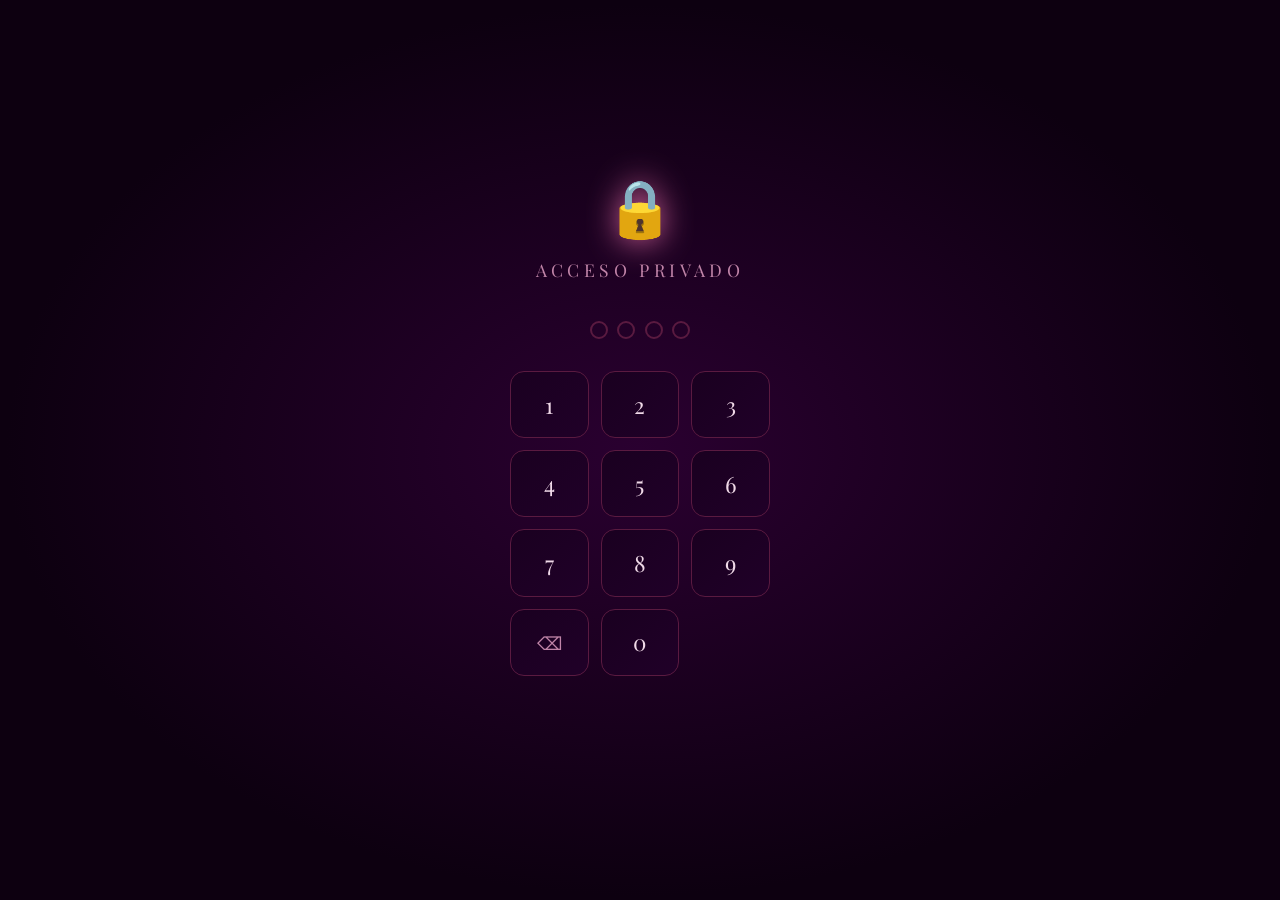
<file: index.html>
<!DOCTYPE html>
<html lang="es">
<head>
  <meta charset="UTF-8" />
  <meta name="viewport" content="width=device-width, initial-scale=1.0"/>
  <title>Acceso privado ❤</title>
  <link rel="stylesheet" href="css/style.css" />
</head>
<body>

<canvas id="hearts-canvas"></canvas>

<div class="lock-screen">
  <div class="lock-icon" id="lock-icon">🔒</div>
  <p class="lock-title">Acceso privado</p>

  <div class="code-display" id="code-display">
    <div class="code-dot"></div>
    <div class="code-dot"></div>
    <div class="code-dot"></div>
    <div class="code-dot"></div>
  </div>

  <div class="keypad">
    <button class="key" onclick="press('1')">1</button>
    <button class="key" onclick="press('2')">2</button>
    <button class="key" onclick="press('3')">3</button>
    <button class="key" onclick="press('4')">4</button>
    <button class="key" onclick="press('5')">5</button>
    <button class="key" onclick="press('6')">6</button>
    <button class="key" onclick="press('7')">7</button>
    <button class="key" onclick="press('8')">8</button>
    <button class="key" onclick="press('9')">9</button>
    <button class="key del" onclick="del()">⌫</button>
    <button class="key zero" onclick="press('0')">0</button>
  </div>

  <p class="lock-msg" id="lock-msg"></p>
</div>

<script>
  const CODE    = '2808';
  let   entered = '';
  let   locked  = false;

  const dots    = document.querySelectorAll('.code-dot');
  const display = document.getElementById('code-display');
  const msg     = document.getElementById('lock-msg');
  const icon    = document.getElementById('lock-icon');

  function updateDots() {
    dots.forEach((d, i) => {
      d.classList.toggle('filled', i < entered.length);
      d.classList.remove('error');
    });
  }

  function showMsg(text) {
    msg.textContent = text;
    msg.classList.add('visible');
  }

  function press(digit) {
    if (locked || entered.length >= 4) return;
    entered += digit;
    updateDots();
    if (entered.length === 4) check();
  }

  function del() {
    if (locked) return;
    entered = entered.slice(0, -1);
    updateDots();
    msg.classList.remove('visible');
  }

  function check() {
    locked = true;
    if (entered === CODE) {
      // ── CORRECTO ──
      display.classList.add('success');
      icon.textContent  = '🔓';
      icon.classList.add('open');
      showMsg('¡Bienvenido, Tete! ❤');
      setTimeout(() => {
        window.location.href = 'main.html';
      }, 1400);
    } else {
      // ── INCORRECTO ──
      dots.forEach(d => d.classList.add('error'));
      showMsg('Código incorrecto 💔');
      setTimeout(() => {
        entered = '';
        locked  = false;
        updateDots();
        msg.classList.remove('visible');
      }, 900);
    }
  }

  // Soporte teclado físico
  document.addEventListener('keydown', e => {
    if (e.key >= '0' && e.key <= '9') press(e.key);
    if (e.key === 'Backspace') del();
  });

  // ── CORAZONES FONDO ──
  const canvas = document.getElementById('hearts-canvas');
  const ctx    = canvas.getContext('2d');
  let hearts   = [];

  function resize() {
    canvas.width  = window.innerWidth;
    canvas.height = window.innerHeight;
  }
  resize();
  window.addEventListener('resize', resize);

  function Heart() { this.reset(); }
  Heart.prototype.reset = function () {
    this.x         = Math.random() * canvas.width;
    this.y         = canvas.height + 20;
    this.size      = 8 + Math.random() * 14;
    this.speed     = .4 + Math.random() * .8;
    this.alpha     = .15 + Math.random() * .35;
    this.drift     = (Math.random() - .5) * .4;
    this.sway      = 0;
    this.swaySpeed = .01 + Math.random() * .02;
  };
  Heart.prototype.update = function () {
    this.sway += this.swaySpeed;
    this.x    += Math.sin(this.sway) * this.drift * 2;
    this.y    -= this.speed;
    if (this.y < -20) this.reset();
  };
  Heart.prototype.draw = function () {
    ctx.save();
    ctx.globalAlpha = this.alpha;
    ctx.fillStyle   = '#d966a0';
    ctx.translate(this.x, this.y);
    ctx.scale(this.size / 10, this.size / 10);
    ctx.beginPath();
    ctx.moveTo(0, -3);
    ctx.bezierCurveTo(-5, -8, -10, -3, 0,  4);
    ctx.bezierCurveTo( 10, -3,  5, -8, 0, -3);
    ctx.fill();
    ctx.restore();
  };

  for (let i = 0; i < 40; i++) {
    const h = new Heart();
    h.y = Math.random() * canvas.height;
    hearts.push(h);
  }

  (function loop() {
    ctx.clearRect(0, 0, canvas.width, canvas.height);
    hearts.forEach(h => { h.update(); h.draw(); });
    requestAnimationFrame(loop);
  })();
</script>
</body>
</html>
</file>
<file: css/style.css>
@import url('https://fonts.googleapis.com/css2?family=Playfair+Display:ital,wght@0,400;0,700;1,400&family=Lato:wght@300;400&display=swap');

*, *::before, *::after { box-sizing: border-box; margin: 0; padding: 0; }

body {
  background: #0d0010;
  color: #f0d9e8;
  font-family: 'Lato', sans-serif;
  overflow-x: hidden;
}

/* ── CORAZONES FLOTANTES ── */
#hearts-canvas {
  position: fixed;
  top: 0; left: 0;
  width: 100%; height: 100%;
  pointer-events: none;
  z-index: 0;
}

/* ── HERO ── */
.hero {
  position: relative;
  z-index: 1;
  min-height: 100vh;
  display: flex;
  flex-direction: column;
  align-items: center;
  justify-content: center;
  text-align: center;
  padding: 2rem;
  background: radial-gradient(ellipse at center, #2a0030 0%, #0d0010 70%);
}

.hero .label {
  font-size: .85rem;
  letter-spacing: .3em;
  text-transform: uppercase;
  color: #c084a8;
  margin-bottom: 1rem;
}

.hero h1 {
  font-family: 'Playfair Display', serif;
  font-size: clamp(3rem, 10vw, 6rem);
  line-height: 1.1;
  background: linear-gradient(135deg, #ff85b3, #ffcce0, #d966a0);
  -webkit-background-clip: text;
  -webkit-text-fill-color: transparent;
  background-clip: text;
  filter: drop-shadow(0 0 30px #d966a080);
}

.hero .date {
  margin-top: 1.5rem;
  font-size: 1rem;
  color: #e8b4cc;
  letter-spacing: .15em;
}

.counter {
  margin-top: .6rem;
  font-size: .9rem;
  color: #b07090;
  font-style: italic;
}

.scroll-hint {
  position: absolute;
  bottom: 2rem;
  font-size: .75rem;
  color: #7a4060;
  letter-spacing: .2em;
  animation: pulse 2s ease-in-out infinite;
}

/* ── SECCIÓN GENERAL ── */
section {
  position: relative;
  z-index: 1;
  max-width: 780px;
  margin: 0 auto;
  padding: 5rem 2rem;
}

section h2 {
  font-family: 'Playfair Display', serif;
  font-size: 1.8rem;
  color: #ffb3d1;
  margin-bottom: 2.5rem;
  text-align: center;
}

/* ── FRASES ── */
.frases-stage {
  position: relative;
  min-height: 180px;
  display: flex;
  flex-direction: column;
  align-items: center;
  justify-content: center;
}

.frase-card {
  position: absolute;
  inset: 0;
  display: flex;
  flex-direction: column;
  align-items: center;
  justify-content: center;
  background: linear-gradient(135deg, #1a0020 0%, #200028 100%);
  border: 1px solid #5a1a40;
  border-radius: 20px;
  padding: 2.5rem 2rem;
  box-shadow: 0 0 60px #d966a020, inset 0 0 40px #ff00661a;
  opacity: 0;
  transform: scale(.94) translateY(12px);
  transition: opacity .7s ease, transform .7s ease;
  pointer-events: none;
  text-align: center;
}

.frase-card.active {
  opacity: 1;
  transform: scale(1) translateY(0);
  pointer-events: auto;
}

.frase-card .comilla {
  font-family: 'Playfair Display', serif;
  font-size: 5rem;
  line-height: .6;
  color: #d966a0;
  opacity: .35;
  margin-bottom: .8rem;
}

.frase-card p {
  font-family: 'Playfair Display', serif;
  font-size: 1.5rem;
  color: #f0d9e8;
  line-height: 1.5;
  letter-spacing: .03em;
}

.frase-dots {
  display: flex;
  justify-content: center;
  gap: .5rem;
  margin-top: 1.2rem;
}

.fdot {
  width: 8px; height: 8px;
  border-radius: 50%;
  background: #5a1a40;
  cursor: pointer;
  transition: background .3s, transform .3s;
}
.fdot.active { background: #d966a0; transform: scale(1.4); }

/* ── CARRUSEL ── */
.carousel-wrap {
  position: relative;
}

.carousel {
  position: relative;
  overflow: hidden;
  border-radius: 20px;
  box-shadow: 0 0 60px #d966a030;
  aspect-ratio: 4/3;
  background: #1a0020;
}

.carousel .slide {
  position: absolute;
  inset: 0;
  opacity: 0;
  transition: opacity .9s ease;
  display: flex;
  align-items: center;
  justify-content: center;
}

.carousel .slide.active { opacity: 1; }

.carousel .slide img {
  width: 100%;
  height: 100%;
  object-fit: cover;
  border-radius: 20px;
}

.carousel .slide .placeholder {
  color: #5a2a45;
  font-size: .9rem;
  text-align: center;
  padding: 1rem;
}

.carousel .slide .placeholder span {
  display: block;
  font-size: 3rem;
  margin-bottom: .5rem;
}

.c-btn {
  position: absolute;
  top: 50%;
  transform: translateY(-50%);
  background: #d966a040;
  border: 1px solid #d966a0;
  color: #ffb3d1;
  border-radius: 50%;
  width: 44px; height: 44px;
  font-size: 1.2rem;
  cursor: pointer;
  z-index: 2;
  backdrop-filter: blur(4px);
  transition: background .2s;
}
.c-btn:hover { background: #d966a080; }
.c-btn.prev { left: -18px; }
.c-btn.next { right: -18px; }

@media (max-width: 780px) {
  .c-btn.prev { left: 8px; }
  .c-btn.next { right: 8px; }
}

.dots {
  display: flex;
  justify-content: center;
  gap: .5rem;
  margin-top: 1.2rem;
}

.dot {
  width: 8px; height: 8px;
  border-radius: 50%;
  background: #5a1a40;
  cursor: pointer;
  transition: background .3s, transform .3s;
}
.dot.active { background: #d966a0; transform: scale(1.4); }

/* ── CARTA DE AMOR ── */
.envelope-wrap {
  width: 100%;
}

.envelope-card {
  position: relative;
  width: 100%;
  max-width: 460px;
  min-height: 300px;
  margin: 0 auto;
}

.env-front,
.env-back {
  position: absolute;
  inset: 0;
  border-radius: 20px;
  border: 1px solid #5a1a40;
  padding: 2.5rem 2rem;
  transition: opacity .7s ease;
}

.env-front {
  background: linear-gradient(135deg, #1a0020 0%, #200028 100%);
  box-shadow: 0 0 60px #d966a020, inset 0 0 40px #ff00661a;
  display: flex;
  flex-direction: column;
  align-items: center;
  justify-content: center;
  gap: 1rem;
  opacity: 1;
  z-index: 2;
  cursor: pointer;
}

.envelope-card.open .env-front {
  opacity: 0;
  pointer-events: none;
}

.env-icon {
  font-size: 4rem;
  filter: drop-shadow(0 0 12px #d966a0);
  animation: pulse 2s ease-in-out infinite;
}

.env-hint {
  color: #c084a8;
  font-size: .9rem;
  letter-spacing: .1em;
}

.env-deco {
  position: absolute;
  inset: 12px;
  border: 1px dashed #5a1a4060;
  border-radius: 14px;
  pointer-events: none;
}

.env-back {
  background: #fdf0f5;
  overflow-y: auto;
  display: flex;
  flex-direction: column;
  gap: .7rem;
  opacity: 0;
  z-index: 1;
}

.envelope-card.open .env-back {
  opacity: 1;
}

.letter-saludo {
  font-family: 'Playfair Display', serif;
  font-size: 1.2rem;
  font-weight: 700;
  color: #2a0020;
}

.env-back p {
  font-size: .92rem;
  line-height: 1.75;
  color: #3a0030;
  font-family: 'Lato', sans-serif;
}

.letter-firma {
  margin-top: .5rem;
  font-style: italic;
  text-align: right;
  color: #d966a0 !important;
  font-family: 'Playfair Display', serif !important;
  font-size: 1rem !important;
}

/* ── MAPA ── */
#map {
  height: 360px;
  border-radius: 16px;
  overflow: hidden;
  border: 1px solid #5a1a40;
  box-shadow: 0 0 40px #d966a015;
}

/* ── RAZONES ── */
.razones-wrap {
  text-align: center;
}

.razones-list {
  list-style: none;
  margin-bottom: 1.8rem;
}

.razon-item {
  opacity: 0;
  transform: translateY(12px);
  transition: opacity .5s ease, transform .5s ease;
  padding: .9rem 1.4rem;
  margin: .6rem 0;
  background: linear-gradient(135deg, #1a0020, #200028);
  border: 1px solid #5a1a40;
  border-radius: 14px;
  font-family: 'Playfair Display', serif;
  font-size: 1rem;
  color: #f0d9e8;
  text-align: left;
}

.razon-item.visible {
  opacity: 1;
  transform: translateY(0);
}

.razon-item::before {
  content: '❤  ';
  color: #d966a0;
}

.razon-btn {
  background: #d966a040;
  border: 1px solid #d966a0;
  color: #ffb3d1;
  padding: .7rem 1.8rem;
  border-radius: 30px;
  cursor: pointer;
  font-family: 'Playfair Display', serif;
  font-size: .95rem;
  transition: background .2s;
}
.razon-btn:hover:not(:disabled) { background: #d966a070; }
.razon-btn:disabled { opacity: .5; cursor: default; }

/* ── QUIZ ── */
.quiz-wrap {
  max-width: 500px;
  margin: 0 auto;
  text-align: center;
}

.quiz-num {
  font-size: .8rem;
  color: #b07090;
  letter-spacing: .12em;
  margin-bottom: 1rem;
}

.quiz-q {
  font-family: 'Playfair Display', serif;
  font-size: 1.2rem;
  color: #f0d9e8;
  margin-bottom: 1.8rem;
  line-height: 1.5;
}

.quiz-opts {
  display: grid;
  grid-template-columns: 1fr 1fr;
  gap: .8rem;
  width: 100%;
}

.quiz-opt {
  background: linear-gradient(135deg, #1a0020, #200028);
  border: 1px solid #5a1a40;
  border-radius: 14px;
  color: #f0d9e8;
  padding: .85rem 1rem;
  cursor: pointer;
  font-size: .9rem;
  font-family: 'Lato', sans-serif;
  transition: background .2s, border-color .2s;
}
.quiz-opt:hover:not(:disabled) {
  background: #2a0035;
  border-color: #d966a0;
}
.quiz-opt.correct { background: #0d3320; border-color: #4caf50; color: #4caf50; }
.quiz-opt.wrong   { background: #330d0d; border-color: #e05050; color: #e05050; }

.quiz-result { text-align: center; }
.quiz-score {
  font-family: 'Playfair Display', serif;
  font-size: 3.5rem;
  color: #d966a0;
  margin-bottom: .8rem;
}
.quiz-msg {
  font-size: 1.1rem;
  color: #f0d9e8;
  margin-bottom: 1.5rem;
}

/* ── MINI JUEGO ── */
.game-wrap { text-align: center; }

.game-hud {
  display: flex;
  justify-content: space-between;
  padding: .4rem .5rem;
  color: #d966a0;
  font-family: 'Playfair Display', serif;
  font-size: 1.2rem;
  margin-bottom: .4rem;
}

#game-canvas {
  display: block;
  margin: 0 auto;
  border: 1px solid #5a1a40;
  border-radius: 14px;
  background: #0d0010;
  max-width: 100%;
  touch-action: none;
}

.game-btn {
  margin-top: 1.2rem;
  background: #d966a040;
  border: 1px solid #d966a0;
  color: #ffb3d1;
  padding: .7rem 2rem;
  border-radius: 30px;
  cursor: pointer;
  font-family: 'Playfair Display', serif;
  font-size: 1rem;
  transition: background .2s;
}
.game-btn:hover { background: #d966a070; }

.game-msg {
  margin-top: .8rem;
  color: #c084a8;
  font-style: italic;
  font-size: .95rem;
  min-height: 1.4rem;
}

/* ── LOGIN ── */
.lock-screen {
  min-height: 100vh;
  display: flex;
  flex-direction: column;
  align-items: center;
  justify-content: center;
  background: radial-gradient(ellipse at center, #2a0030 0%, #0d0010 70%);
  padding: 2rem;
  position: relative;
  z-index: 1;
}

.lock-icon {
  font-size: 3.5rem;
  margin-bottom: 1rem;
  filter: drop-shadow(0 0 16px #d966a0);
  transition: transform .4s ease;
}

.lock-icon.open {
  transform: rotate(-15deg);
  filter: drop-shadow(0 0 24px #ff85b3);
}

.lock-title {
  font-family: 'Playfair Display', serif;
  font-size: 1.1rem;
  color: #c084a8;
  letter-spacing: .25em;
  text-transform: uppercase;
  margin-bottom: 2.5rem;
}

.code-display {
  display: flex;
  gap: .6rem;
  margin-bottom: 2rem;
}

.code-dot {
  width: 18px;
  height: 18px;
  border-radius: 50%;
  border: 2px solid #5a1a40;
  background: transparent;
  transition: background .2s, border-color .2s, box-shadow .2s;
}

.code-dot.filled {
  background: #d966a0;
  border-color: #d966a0;
  box-shadow: 0 0 10px #d966a080;
}

.code-dot.error {
  background: #e05050;
  border-color: #e05050;
  box-shadow: 0 0 10px #e0505080;
  animation: shake .4s ease;
}

.keypad {
  display: grid;
  grid-template-columns: repeat(3, 1fr);
  gap: .75rem;
  max-width: 260px;
  width: 100%;
}

.key {
  background: linear-gradient(135deg, #1a0020, #200028);
  border: 1px solid #5a1a40;
  border-radius: 14px;
  color: #f0d9e8;
  font-family: 'Playfair Display', serif;
  font-size: 1.4rem;
  padding: 1.1rem;
  cursor: pointer;
  transition: background .15s, border-color .15s, transform .1s;
  -webkit-tap-highlight-color: transparent;
  user-select: none;
}

.key:active,
.key.pressed {
  background: #3a0048;
  border-color: #d966a0;
  transform: scale(.93);
}

.key.del {
  font-size: 1.1rem;
  color: #c084a8;
}

.key.zero {
  grid-column: 2;
}

.lock-msg {
  margin-top: 1.8rem;
  font-family: 'Playfair Display', serif;
  font-size: 1rem;
  color: #d966a0;
  letter-spacing: .05em;
  min-height: 1.4rem;
  text-align: center;
  opacity: 0;
  transition: opacity .3s;
}

.lock-msg.visible { opacity: 1; }

@keyframes shake {
  0%, 100% { transform: translateX(0); }
  20%       { transform: translateX(-6px); }
  40%       { transform: translateX(6px); }
  60%       { transform: translateX(-4px); }
  80%       { transform: translateX(4px); }
}

@keyframes unlockPulse {
  0%   { box-shadow: 0 0 0 0 #d966a060; }
  70%  { box-shadow: 0 0 0 20px #d966a000; }
  100% { box-shadow: 0 0 0 0 #d966a000; }
}

.code-display.success .code-dot {
  animation: unlockPulse .6s ease forwards;
}

/* ── FOOTER ── */
footer {
  position: relative;
  z-index: 1;
  text-align: center;
  padding: 3rem 1rem;
  color: #7a4060;
  font-size: .8rem;
  letter-spacing: .1em;
}

/* ── ANIMACIONES ── */
@keyframes pulse {
  0%, 100% { opacity: .3; }
  50% { opacity: 1; }
}

@keyframes fadeUp {
  from { opacity: 0; transform: translateY(30px); }
  to   { opacity: 1; transform: translateY(0); }
}

.fade-up { animation: fadeUp .9s ease both; }
.delay-1 { animation-delay: .2s; }
.delay-2 { animation-delay: .45s; }
.delay-3 { animation-delay: .7s; }

/* ── MÓVIL (≤ 600px) ── */
@media (max-width: 600px) {

  /* ── BASE ── */
  body { overflow-x: hidden; }

  section {
    padding: 2.8rem 1rem;
    overflow-x: hidden;
  }

  section h2 {
    font-size: 1.3rem;
    margin-bottom: 1.6rem;
  }

  /* ── HERO ── */
  .hero {
    padding: 2rem 1.2rem;
    min-height: 100svh;
  }

  .hero .label {
    font-size: .72rem;
    letter-spacing: .2em;
  }

  .hero .date {
    font-size: .82rem;
    letter-spacing: .04em;
  }

  .counter {
    font-size: .78rem;
  }

  /* ── FRASES ── */
  .frases-stage {
    min-height: 150px;
  }

  .frase-card {
    padding: 1.8rem 1.2rem;
  }

  .frase-card .comilla {
    font-size: 3.5rem;
  }

  .frase-card p {
    font-size: 1.15rem;
  }

  /* ── CARRUSEL ── */
  .carousel-wrap {
    padding: 0;
  }

  .carousel {
    aspect-ratio: 1/1;
    border-radius: 12px;
  }

  .carousel .slide img {
    border-radius: 12px;
  }

  /* Botones dentro del carrusel en móvil */
  .c-btn {
    width: 36px;
    height: 36px;
    font-size: .95rem;
    background: #d966a070;
    z-index: 3;
  }

  .c-btn.prev { left: 8px; }
  .c-btn.next { right: 8px; }

  /* ── CARTA ── */
  .envelope-card {
    min-height: 280px;
  }

  .env-front,
  .env-back {
    padding: 1.8rem 1.2rem;
  }

  .env-icon {
    font-size: 3rem;
  }

  .env-back p {
    font-size: .85rem;
  }

  /* ── MAPA ── */
  #map {
    height: 260px;
    border-radius: 12px;
  }

  /* ── RAZONES ── */
  .razon-item {
    font-size: .9rem;
    padding: .8rem 1rem;
  }

  .razon-btn {
    font-size: .88rem;
    padding: .6rem 1.4rem;
  }

  /* ── QUIZ ── */
  .quiz-q {
    font-size: 1rem;
    margin-bottom: 1.2rem;
  }

  .quiz-opts {
    grid-template-columns: 1fr;
    gap: .6rem;
  }

  .quiz-opt {
    font-size: .88rem;
    padding: .75rem .8rem;
  }

  .quiz-score {
    font-size: 2.8rem;
  }

  .quiz-msg {
    font-size: 1rem;
  }

  /* ── JUEGO ── */
  .game-hud {
    font-size: 1rem;
  }

  .game-btn {
    font-size: .9rem;
    padding: .6rem 1.5rem;
  }

  .game-msg {
    font-size: .85rem;
  }

  /* ── FOOTER ── */
  footer {
    padding: 2rem 1rem;
    font-size: .75rem;
  }
}
</file>
